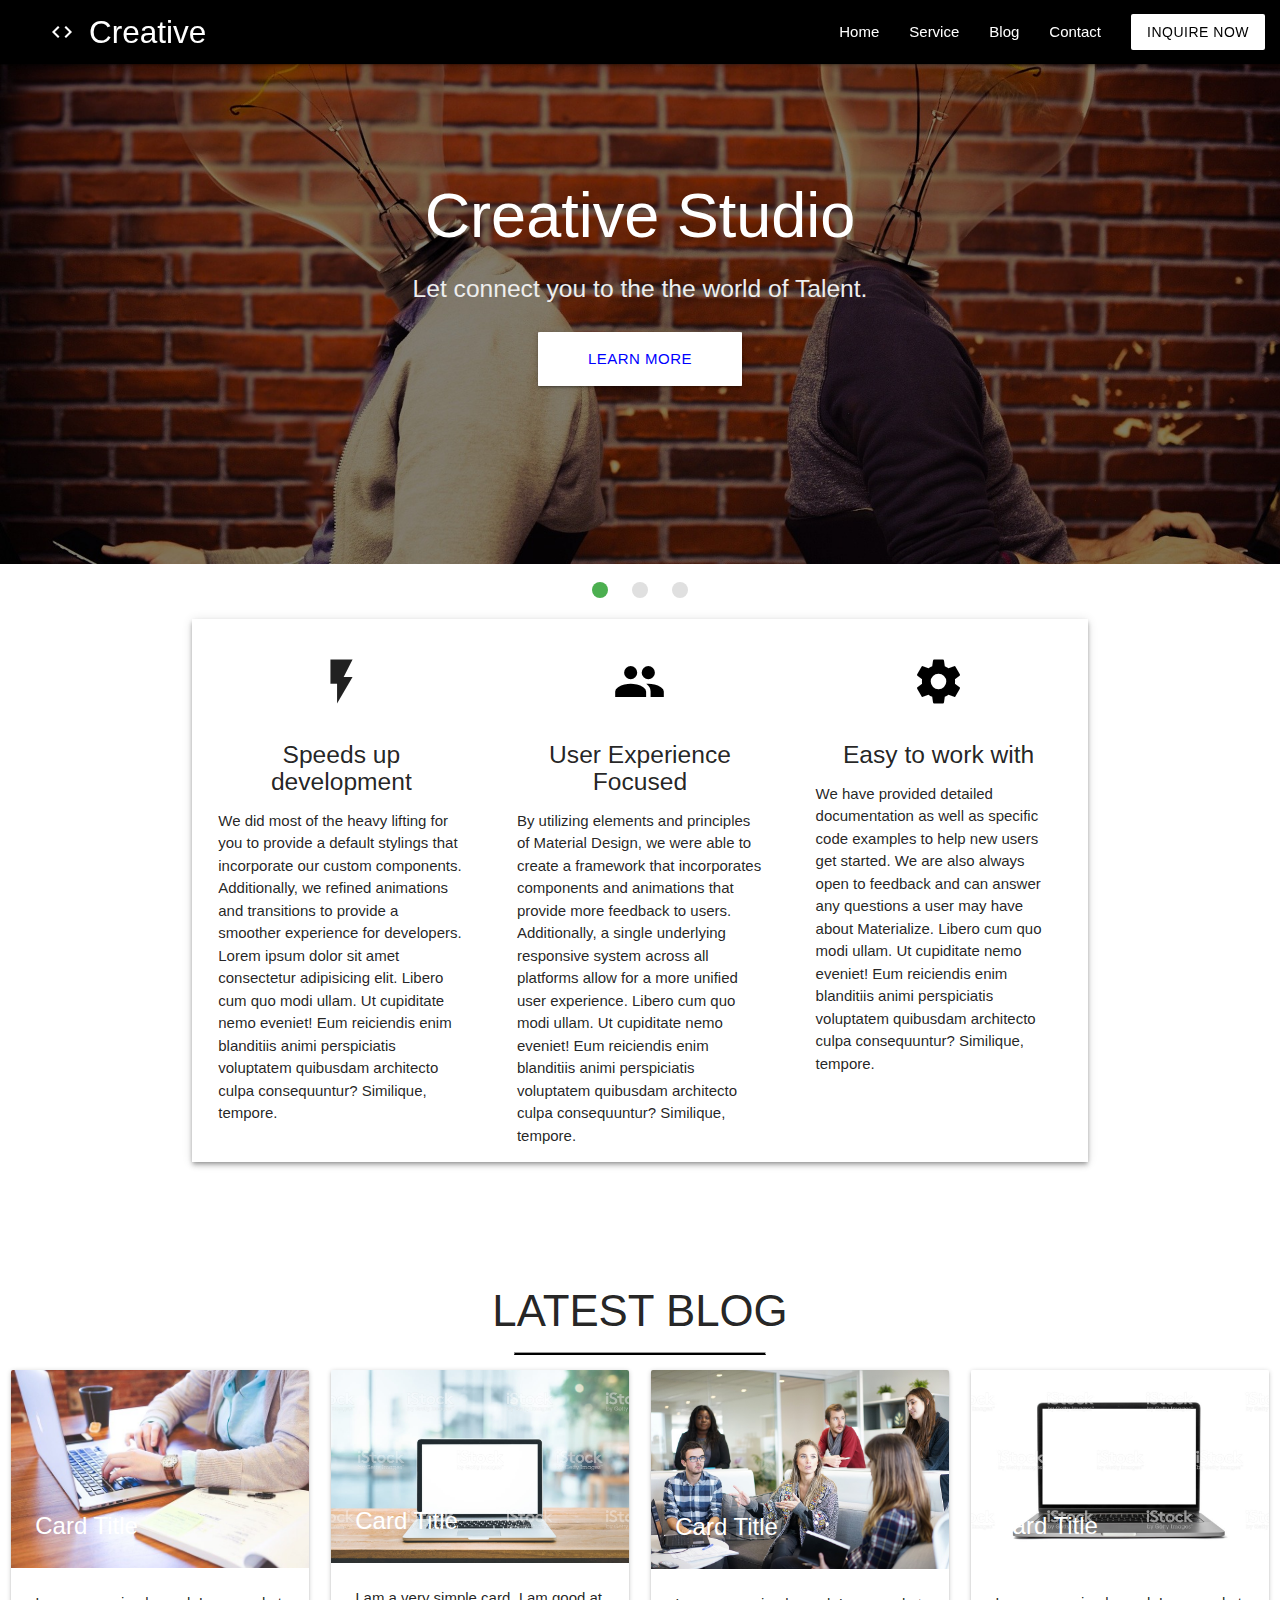
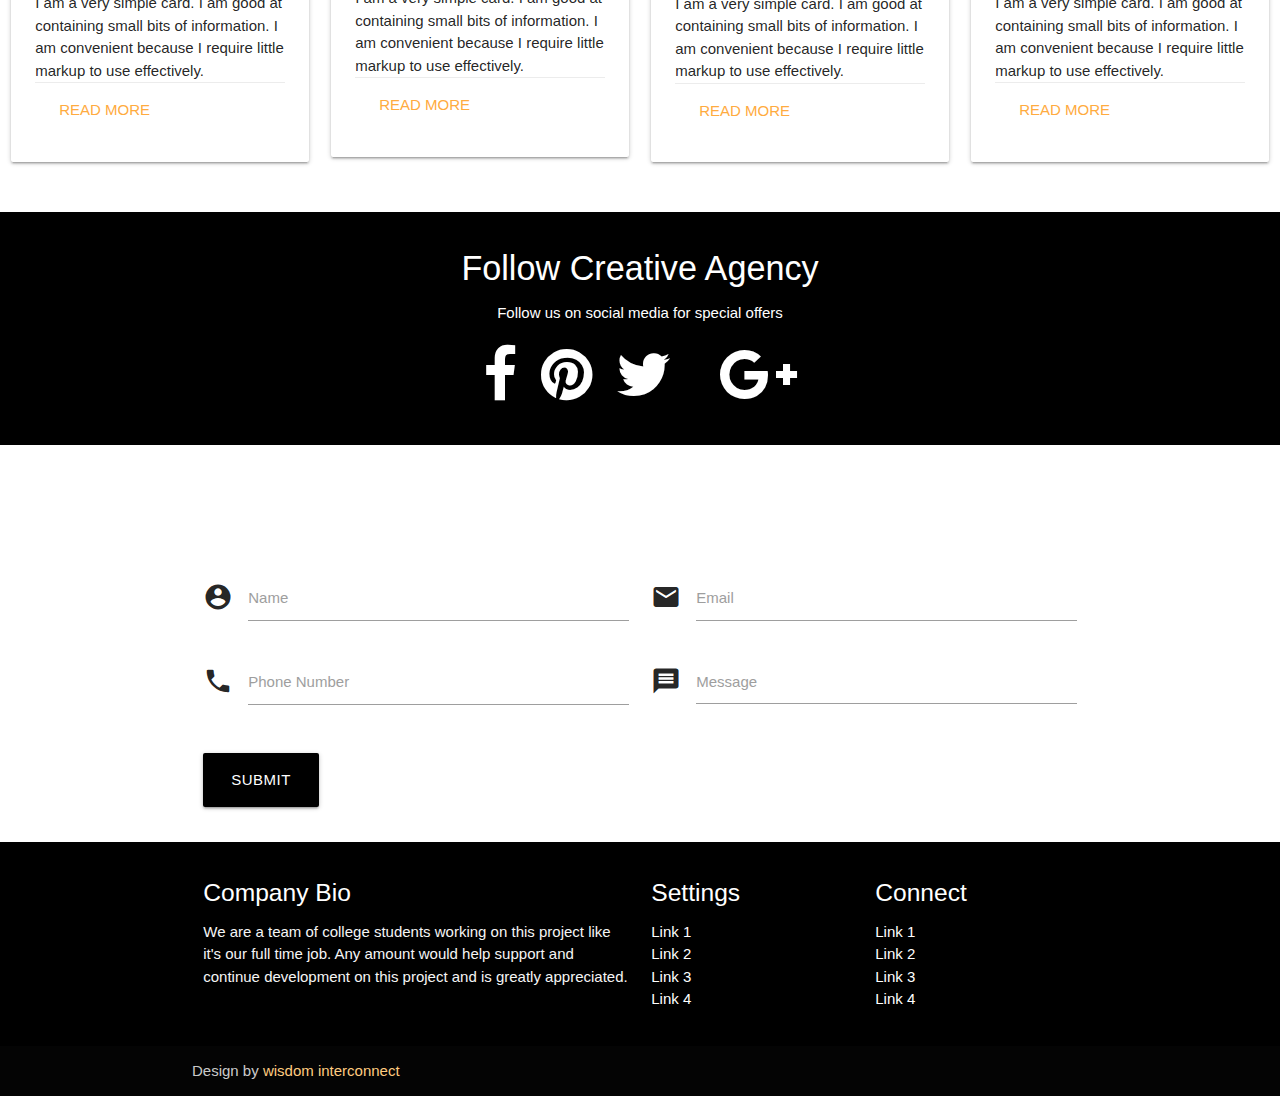
<file: index.html>
<!DOCTYPE html>
<html lang="en">
  <head>
    <meta http-equiv="Content-Type" content="text/html; charset=UTF-8" />
    <meta
      name="viewport"
      content="width=device-width, initial-scale=1, maximum-scale=1.0"
    />
    <title>Creative Agency</title>

    <!-- CSS  -->
    <link
      href="https://fonts.googleapis.com/icon?family=Material+Icons"
      rel="stylesheet"
    />
    <link
      href="css/materialize.css"
      type="text/css"
      rel="stylesheet"
      media="screen,projection"
    />
    <link
      href="css/style.css"
      type="text/css"
      rel="stylesheet"
      media="screen,projection"
    />

    <link
      href="https://fonts.googleapis.com/icon?family=Material+Icons"
      rel="stylesheet"
    />

    <link
      rel="stylesheet"
      href="https://cdnjs.cloudflare.com/ajax/libs/font-awesome/4.7.0/css/font-awesome.min.css"
    />
  </head>
  <body>
    <div id="home" class="scrollspy"></div>
    <!--nav Bar-->
    <div class="navbar-fixed scrollspy">
      <nav class="#000000 black lighten-1" role="navigation">
        <div class="nav-wrapper">
          <a id="logo-container" href="#" class="brand-logo logo"
            >Creative <i class="material-icons">code</i></a
          >
          <ul class="right hide-on-med-and-down">
            <li><a href="#home">Home</a></li>
            <li><a href="#service">Service</a></li>
            <li><a href="#blog">Blog</a></li>
            <li><a href="#contact">Contact</a></li>
            <li>
              <a
                href="#contact"
                class="white black-text waves-effect waves-light btn"
                >Inquire Now</a
              >
            </li>
          </ul>

          <ul id="nav-mobile" class="sidenav ">
            <li><a href="#">Creative</a></li>
            <li><a href="#home">Home</a></li>
            <li><a href="#service">Service</a></li>
            <li><a href="#blog">Blog</a></li>
            <li><a href="#contact">Contact</a></li>
          </ul>
          <a href="#" data-target="nav-mobile" class="sidenav-trigger"
            ><i class="material-icons">menu</i></a
          >
        </div>
      </nav>
    </div>
    <!--slider show-->
    <section class="slider">
      <ul class="slides">
        <li>
          <img src="img/slider1.jpg" />
          <!-- random image -->
          <div class="caption center-align">
            <h1>Creative Studio</h1>
            <h5 class="light grey-text text-lighten-3">
              Let connect you to the the world of Talent.
            </h5>
            <a class="waves-effect waves-light btn btn-large">LEARN MORE</a>
          </div>
        </li>
        <li>
          <img src="img/slider2.jpg" />
          <!-- random image -->
          <div class="caption left-align">
            <h3>We Build Future Talent For Economy Transformation</h3>
            <h5 class="light grey-text text-lighten-3">
              Creativity is the Principal Focus.
            </h5>
            <a class="waves-effect waves-light btn btn-large">LEARN MORE</a>
          </div>
        </li>
        <li>
          <img src="img/slider3.jpg" />
          <!-- random image -->
          <div class="caption left-align">
            <h3>The Conference Center</h3>
            <h5 class="light grey-text text-lighten-3">
              Our Creativity Platform.
            </h5>
            <a class="waves-effect waves-light btn btn-large">LEARN MORE</a>
          </div>
        </li>
      </ul>
    </section>
    <!--Section: Service-->
    <div id="service" class="container scrollspy">
      <div class="section">
        <!--   Icon Section   -->
        <div class="row z-depth-2">
          <div class="col s12 m4">
            <div class="icon-block">
              <h2 class="center blacks-text">
                <i class="material-icons">flash_on</i>
              </h2>
              <h5 class="center">Speeds up development</h5>

              <p class="light">
                We did most of the heavy lifting for you to provide a default
                stylings that incorporate our custom components. Additionally,
                we refined animations and transitions to provide a smoother
                experience for developers. Lorem ipsum dolor sit amet
                consectetur adipisicing elit. Libero cum quo modi ullam. Ut
                cupiditate nemo eveniet! Eum reiciendis enim blanditiis animi
                perspiciatis voluptatem quibusdam architecto culpa consequuntur?
                Similique, tempore.
              </p>
            </div>
          </div>

          <div class="col s12 m4">
            <div class="icon-block">
              <h2 class="center black-text">
                <i class="material-icons">group</i>
              </h2>
              <h5 class="center">User Experience Focused</h5>

              <p class="light">
                By utilizing elements and principles of Material Design, we were
                able to create a framework that incorporates components and
                animations that provide more feedback to users. Additionally, a
                single underlying responsive system across all platforms allow
                for a more unified user experience. Libero cum quo modi ullam.
                Ut cupiditate nemo eveniet! Eum reiciendis enim blanditiis animi
                perspiciatis voluptatem quibusdam architecto culpa consequuntur?
                Similique, tempore.
              </p>
            </div>
          </div>

          <div class="col s12 m4">
            <div class="icon-block">
              <h2 class="center black-text">
                <i class="material-icons">settings</i>
              </h2>
              <h5 class="center">Easy to work with</h5>

              <p class="light text-justify">
                We have provided detailed documentation as well as specific code
                examples to help new users get started. We are also always open
                to feedback and can answer any questions a user may have about
                Materialize. Libero cum quo modi ullam. Ut cupiditate nemo
                eveniet! Eum reiciendis enim blanditiis animi perspiciatis
                voluptatem quibusdam architecto culpa consequuntur? Similique,
                tempore. 
              </p>
            </div>
          </div>
        </div>
      </div>
      <br /><br />
    </div>
    <!--Section: Blog-->
    <section id="blog" class="section section-blog scrollspy">
      <h6 class="center"></h6>
      <h3 class="center" id="cen">LATEST BLOG</h3>
      <hr />
      <div class="row">
        <div class="col s12 m6 l3">
          <div class="card">
            <div class="card-image">
              <img src="img/student-849825_640.jpg" />
              <span class="card-title">Card Title</span>
            </div>
            <div class="card-content">
              <p>
                I am a very simple card. I am good at containing small bits of
                information. I am convenient because I require little markup to
                use effectively.
              </p>
              <div class="card-action"><a href="#">Read more</a></div>
            </div>
          </div>
        </div>
        <div class="col s12 m6 l3">
          <div class="card">
            <div class="card-image">
              <img src="img/comp.jpg" />
              <span class="card-title">Card Title</span>
            </div>
            <div class="card-content">
              <p>
                I am a very simple card. I am good at containing small bits of
                information. I am convenient because I require little markup to
                use effectively.
              </p>
              <div class="card-action"><a href="#">Read more</a></div>
            </div>
          </div>
        </div>
        <div class="col s12 m6 l3">
          <div class="card">
            <div class="card-image">
              <img src="img/comp3.jpg" />
              <span class="card-title">Card Title</span>
            </div>
            <div class="card-content">
              <p>
                I am a very simple card. I am good at containing small bits of
                information. I am convenient because I require little markup to
                use effectively.
              </p>
              <div class="card-action"><a href="#">Read more</a></div>
            </div>
          </div>
        </div>
        <div class="col s12 m6 l3">
          <div class="card">
            <div class="card-image">
              <img src="img/comp2.jpg" />
              <span class="card-title">Card Title</span>
            </div>
            <div class="card-content">
              <p>
                I am a very simple card. I am good at containing small bits of
                information. I am convenient because I require little markup to
                use effectively.
              </p>
              <div class="card-action"><a href="#">Read more</a></div>
            </div>
          </div>
        </div>
      </div>
    </section>
    <!--Section Follow-->
    <section class=" section section-follow black darken-2 white-text">
      <div class="container">
        <div class="row">
          <div class="col s12 center">
            <h4>Follow Creative Agency</h4>
            <p>Follow us on social media for special offers</p>
            <a href="#" class="white-text">
              <i class="fa fa-facebook fa-4x"></i>
            </a>
            <a href="#" class="white-text">
              <i class="fa fa-pinterest fa-4x"></i>
            </a>
            <a href="#" class="white-text">
              <i class="fa fa-twitter fa-4x"></i>
            </a>
            <a href="#" class="white-text">
              <i class="fa fa-linkedlin fa-4x"></i>
            </a>
            <a href="#" class="white-text">
              <i class="fa fa-google-plus fa-4x"></i>
            </a>
          </div>
        </div>
      </div>
    </section>
    <!-- Section Contact-->
    <section id="contact" class="section section-contact scrollspy">
      <div class="container">
        <div class="row">
          <form class="col s12">
            <div class="row">
              <div class="input-field col s6">
                <i class="material-icons prefix">account_circle</i>
                <input id="icon_prefix" type="text" class="validate" />
                <label for="icon_prefix">Name</label>
              </div>
              <div class="input-field col s6">
                <i class="material-icons prefix">email</i>
                <input id="icon_telephone" type="email" class="validate" />
                <label for="icon_telephone">Email</label>
              </div>
              <div class="input-field col s6">
                <i class="material-icons prefix">phone_number</i>
                <input id="icon_telephone" type="number" class="validate" />
                <label for="icon_telephone">Phone Number</label>
              </div>
              <div class="input-field col s6">
                <i class="material-icons prefix">message</i>
                <textarea
                  id="textareal"
                  class="materialize-textarea"
                ></textarea>
                <label for="icon_prefix">Message</label>
              </div>
            </div>
            <input type="submit" value="submit" class="black btn-large" />
          </form>
        </div>
      </div>
    </section>
    <footer class=" page-footer black">
      <div class="container">
        <div class="row">
          <div class="col l6 s12">
            <h5 class="white-text">Company Bio</h5>
            <p class="grey-text text-lighten-4">
              We are a team of college students working on this project like
              it's our full time job. Any amount would help support and continue
              development on this project and is greatly appreciated.
            </p>
          </div>
          <div class="col l3 s12">
            <h5 class="white-text">Settings</h5>
            <ul>
              <li><a class="white-text" href="#!">Link 1</a></li>
              <li><a class="white-text" href="#!">Link 2</a></li>
              <li><a class="white-text" href="#!">Link 3</a></li>
              <li><a class="white-text" href="#!">Link 4</a></li>
            </ul>
          </div>
          <div class="col l3 s12">
            <h5 class="white-text">Connect</h5>
            <ul>
              <li><a class="white-text" href="#!">Link 1</a></li>
              <li><a class="white-text" href="#!">Link 2</a></li>
              <li><a class="white-text" href="#!">Link 3</a></li>
              <li><a class="white-text" href="#!">Link 4</a></li>
            </ul>
          </div>
        </div>
      </div>
      <div class="footer-copyright">
        <div class="container">
          Design by
          <a
            class="orange-text text-lighten-3"
            href="http://wisdom interconnect"
            >wisdom interconnect</a
          >
        </div>
      </div>
    </footer>

    <!--  Scripts-->
    <script src="https://code.jquery.com/jquery-2.1.1.min.js"></script>
    <script src="js/materialize.js"></script>
    <script src="js/init.js"></script>
  </body>
</html>
</file>
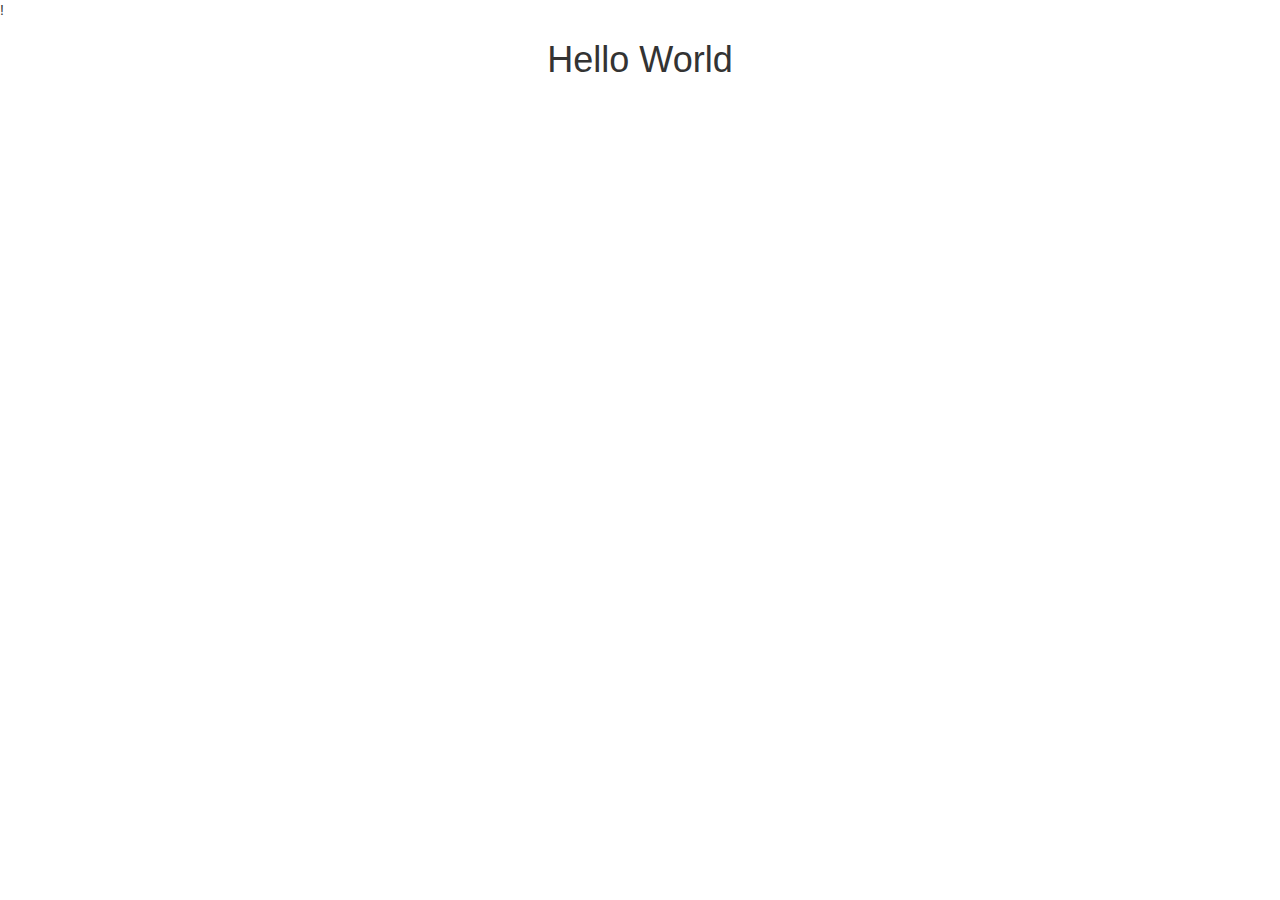
<file: login.html>
!
<!DOCTYPE html>
<html lang="">
    <head>
        <meta charset="utf-8">
        <meta http-equiv="X-UA-Compatible" content="IE=edge">
        <meta name="viewport" content="width=device-width, initial-scale=1">
        <title>Title Page</title>

        <!-- Bootstrap CSS -->
        <link href="https://maxcdn.bootstrapcdn.com/bootstrap/3.3.7/css/bootstrap.min.css" rel="stylesheet">

        <!-- HTML5 Shim and Respond.js IE8 support of HTML5 elements and media queries -->
        <!-- WARNING: Respond.js doesn't work if you view the page via file:// -->
        <!--[if lt IE 9]>
            <script src="https://oss.maxcdn.com/libs/html5shiv/3.7.3/html5shiv.js"></script>
            <script src="https://oss.maxcdn.com/libs/respond.js/1.4.2/respond.min.js"></script>
        <![endif]-->
    </head>
    <body>
        <h1 class="text-center">Hello World</h1>

        <!-- jQuery -->
        <script src="https://ajax.googleapis.com/ajax/libs/jquery/1.12.4/jquery.min.js"></script>
        <!-- Bootstrap JavaScript -->
        <script src="https://maxcdn.bootstrapcdn.com/bootstrap/3.3.7/js/bootstrap.min.js"></script>
    </body>
</html>
</file>
<file: css/style.css>
/* Custom Stylesheet */
/**
 * Use this file to override Materialize files so you can update
 * the core Materialize files in the future
 *
 * Made By MaterializeCSS.com
 */

.icon-block {
  padding: 0 15px;
}

.icon-block .material-icons {
  font-size: inherit;
}

nav .logo {
  margin-left: 50px;
}

.slider .btn {
  margin-top: 20px;
  padding: 0 50px;
  border-radius: 1%;
  background: white;
  color: blue;
}

.section-follow .fa-4x {
  margin: 5px 10px;
}

.section-contact {
  margin-top: 100px;
}

.right hide-on-med-and-down li:hover {
  background: rgb(102, 57, 206);
  color: rgb(225, 224, 230);
}

#cen {}

hr {
  width: 250px;
  color: black;
  border-bottom: solid black 2px;
}
</file>
